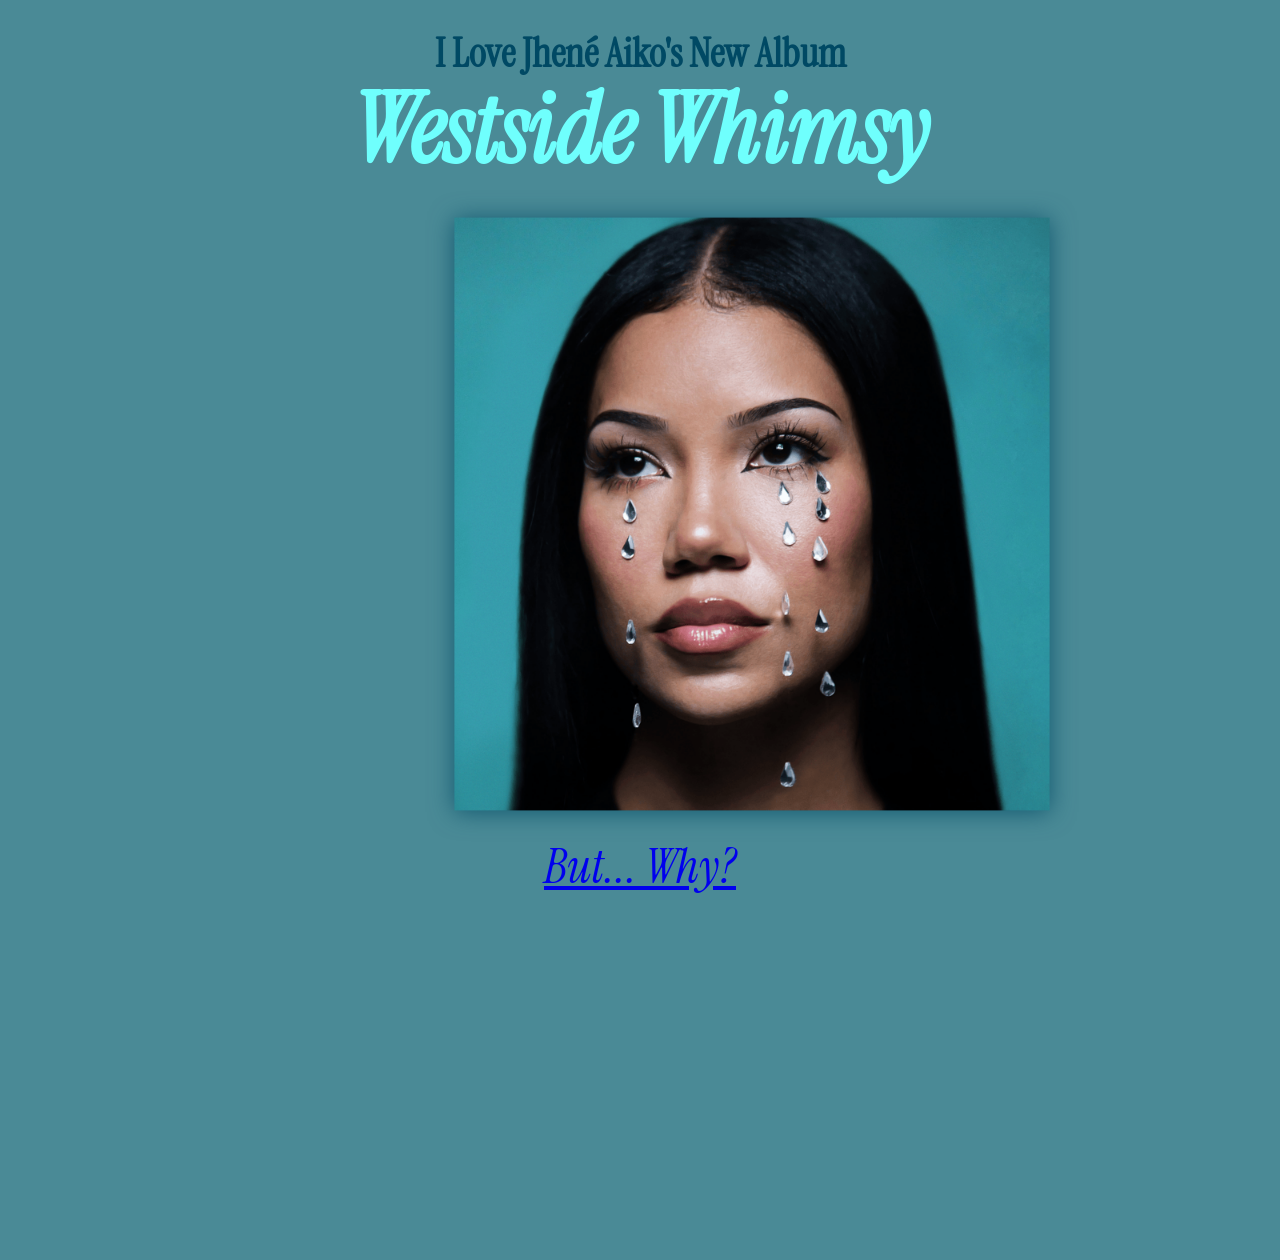
<file: index.html>
<!doctype html>
<html lang="en">
<head>
	<meta charset="utf-8">
	<title>homepage</title>
	<link rel="preconnect" href="https://fonts.googleapis.com">
<link rel="preconnect" href="https://fonts.gstatic.com" crossorigin>
<link href="https://fonts.googleapis.com/css2?family=Archivo+Black&family=DM+Sans:ital,opsz,wght@0,9..40,100..1000;1,9..40,100..1000&family=Instrument+Serif:ital@0;1&display=swap" rel="stylesheet">
	<link rel="stylesheet" href="./assets/css/styles.css">
</head>
<body class="homepage"
<body>
	<h1>I Love Jhené Aiko's New Album</h1>
	<h2>Westside Whimsy</h2>
	<img class="cover" src="assets/img/cover.png" alt="Woman in front of teal background, with rhinestone tears">
	<script src="./assets/js/main.js"></script>
	<p><a href="page-2-tracklist.html">But... Why?</a></p>
</body>
</html>
</file>
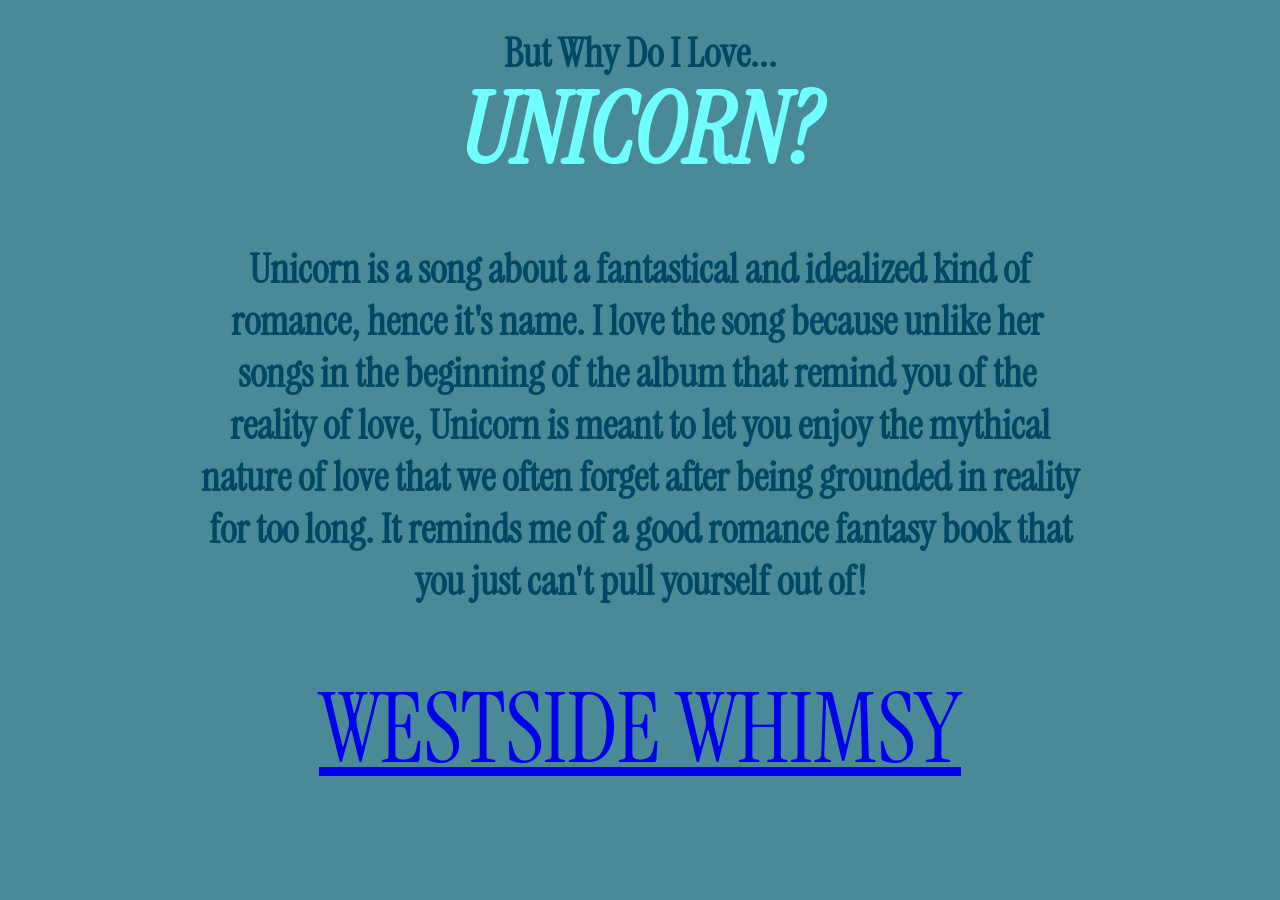
<file: page-10-unicorn.html>
<!doctype html>
<html lang="en">
<head>
	<meta charset="utf-8">
	<title>Unicorn</title>
	<link rel="preconnect" href="https://fonts.googleapis.com">
<link rel="preconnect" href="https://fonts.gstatic.com" crossorigin>
<link href="https://fonts.googleapis.com/css2?family=Archivo+Black&family=DM+Sans:ital,opsz,wght@0,9..40,100..1000;1,9..40,100..1000&family=Instrument+Serif:ital@0;1&display=swap" rel="stylesheet">
	<link rel="stylesheet" href="./assets/css/styles.css">
</head>

<body>
	<h1>But Why Do I Love...</h1>
	<h2>UNICORN?</h2>

	<script src="./assets/js/main.js"></script>
</body>
<div class="why"

<body>

<h1><pre>
Unicorn is a song about a fantastical and idealized kind of
romance, hence it's name. I love the song because unlike her 
songs in the beginning of the album that remind you of the 
reality of love, Unicorn is meant to let you enjoy the mythical
nature of love that we often forget after being grounded in reality
for too long. It reminds me of a good romance fantasy book that
you just can't pull yourself out of!
</pre></h1>

<div class="back"
	<h4><a href="index.html">
WESTSIDE WHIMSY </a>
</h4>

</body>



</html>
</file>
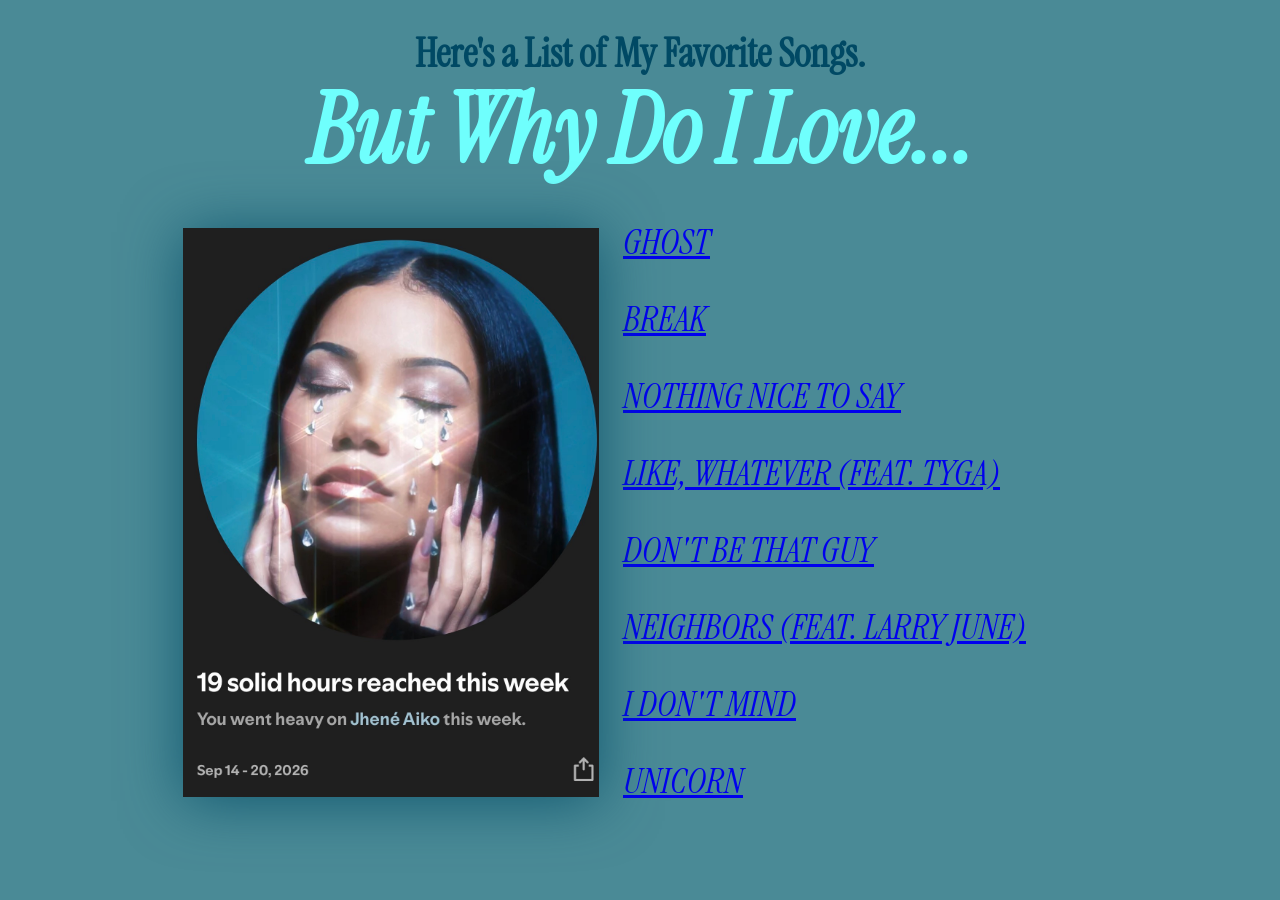
<file: page-2-tracklist.html>
<!doctype html>
<html lang="en">
<head>
	<meta charset="utf-8">
	<title>Tracklist</title>
	<link rel="preconnect" href="https://fonts.googleapis.com">
<link rel="preconnect" href="https://fonts.gstatic.com" crossorigin>
<link href="https://fonts.googleapis.com/css2?family=Archivo+Black&family=DM+Sans:ital,opsz,wght@0,9..40,100..1000;1,9..40,100..1000&family=Instrument+Serif:ital@0;1&display=swap" rel="stylesheet">
	<link rel="stylesheet" href="./assets/css/styles.css">
</head>
<body class="butwhy"
<body>

	<h1>Here's a List of My Favorite Songs.</h1>
	<h2>But Why Do I Love...</h2>
	<img class="stats" src="assets/img/stats.jpg" alt="Woman in front of teal background, with rhinestone tears">
	<script src="./assets/js/main.js"></script>
	<div class="tracklist"
<p><pre>
<a href="page-3-ghost.html">
GHOST</a><a href="page-4-break.html">
BREAK</a><a href="page-5-NNTS.html">
NOTHING NICE TO SAY</a><a href="page-6-LW.html">
LIKE, WHATEVER (FEAT. TYGA)</a><a href="page-7-DBTG.html">
DON'T BE THAT GUY</a><a href="page-8-neighbors.html">
NEIGHBORS (FEAT. LARRY JUNE)</a><a href="page-9-IDM.html">
I DON'T MIND</a><a href="page-10-unicorn.html">
UNICORN</a>
</a>
</pre></p>
</body>
</html>
</file>
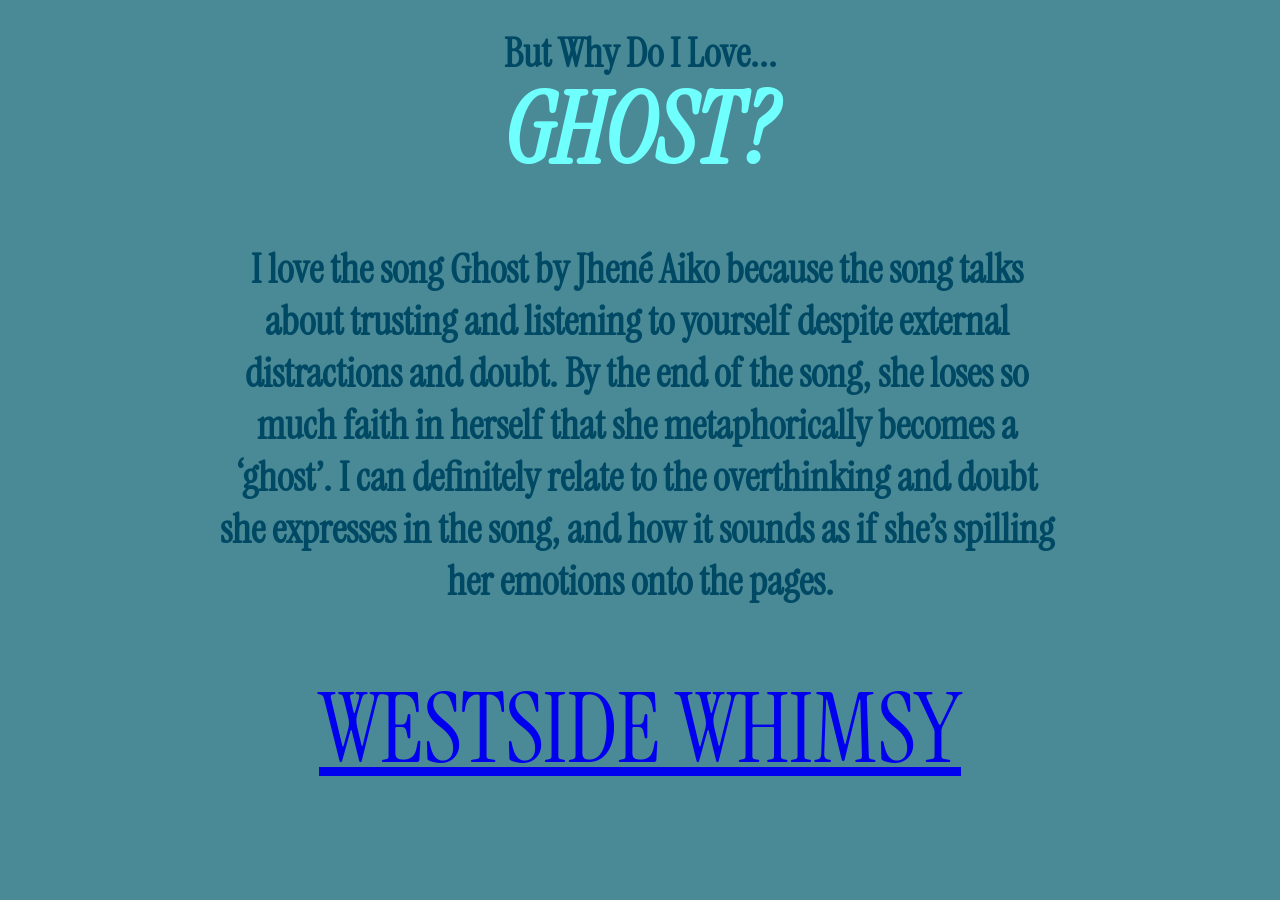
<file: page-3-ghost.html>
<!doctype html>
<html lang="en">
<head>
	<meta charset="utf-8">
	<title>Ghost</title>
	<link rel="preconnect" href="https://fonts.googleapis.com">
<link rel="preconnect" href="https://fonts.gstatic.com" crossorigin>
<link href="https://fonts.googleapis.com/css2?family=Archivo+Black&family=DM+Sans:ital,opsz,wght@0,9..40,100..1000;1,9..40,100..1000&family=Instrument+Serif:ital@0;1&display=swap" rel="stylesheet">
	<link rel="stylesheet" href="./assets/css/styles.css">
</head>

<body>
	<h1>But Why Do I Love...</h1>
	<h2>GHOST?</h2>

	<script src="./assets/js/main.js"></script>
</body>
<div class="why"

<body>

<h1><pre>
I love the song Ghost by Jhené Aiko because the song talks 
about trusting and listening to yourself despite external 
distractions and doubt. By the end of the song, she loses so 
much faith in herself that she metaphorically becomes a 
‘ghost’. I can definitely relate to the overthinking and doubt 
she expresses in the song, and how it sounds as if she’s spilling 
her emotions onto the pages.
</pre></h1>

<div class="back"
	<h4><a href="index.html">
WESTSIDE WHIMSY </a>
</h4>

</body>



</html>
</file>
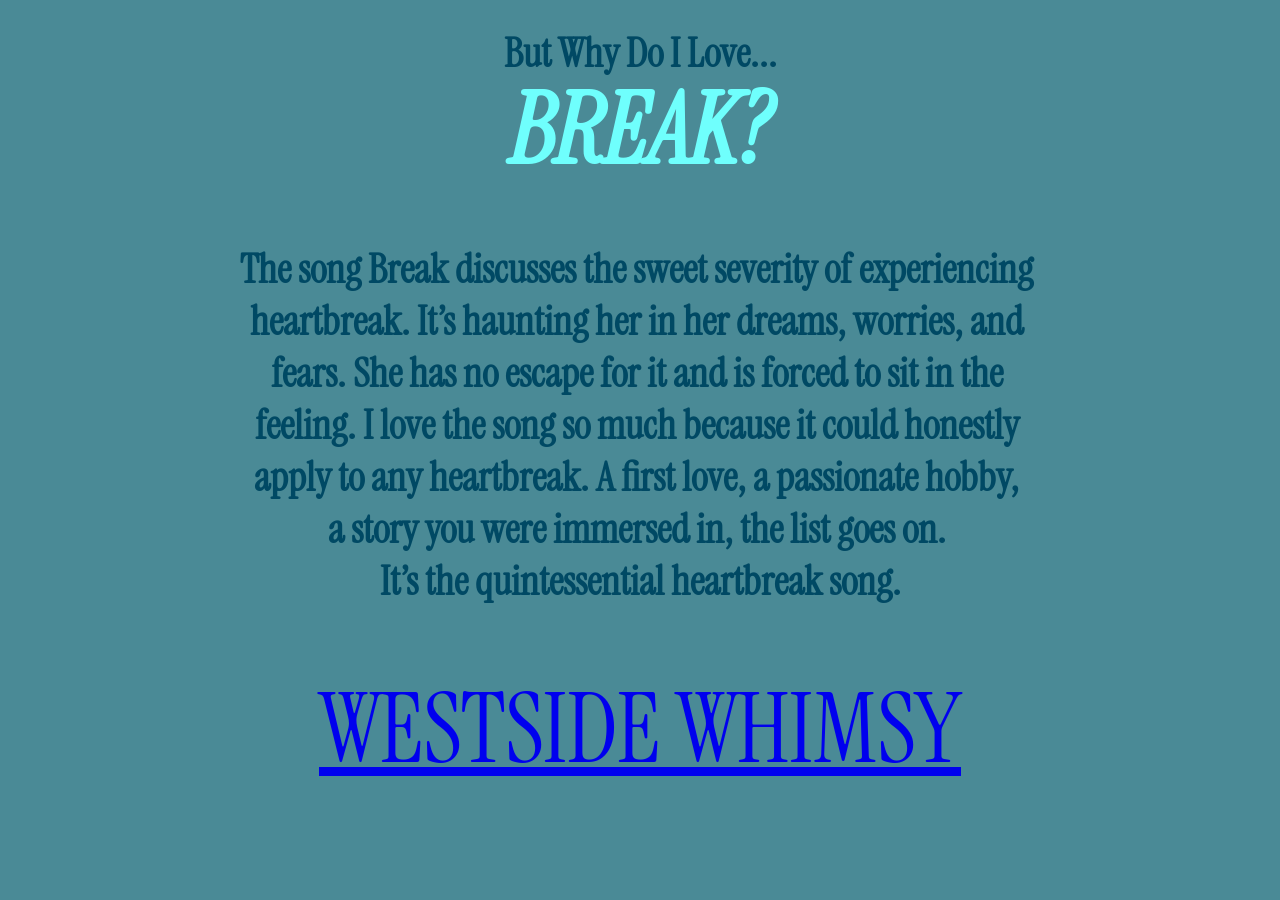
<file: page-4-break.html>
<!doctype html>
<html lang="en">
<head>
	<meta charset="utf-8">
	<title>Break</title>
	<link rel="preconnect" href="https://fonts.googleapis.com">
<link rel="preconnect" href="https://fonts.gstatic.com" crossorigin>
<link href="https://fonts.googleapis.com/css2?family=Archivo+Black&family=DM+Sans:ital,opsz,wght@0,9..40,100..1000;1,9..40,100..1000&family=Instrument+Serif:ital@0;1&display=swap" rel="stylesheet">
	<link rel="stylesheet" href="./assets/css/styles.css">
</head>

<body>
	<h1>But Why Do I Love...</h1>
	<h2>BREAK?</h2>

	<script src="./assets/js/main.js"></script>
</body>
<div class="why"

<body>

<h1><pre>
The song Break discusses the sweet severity of experiencing 
heartbreak. It’s haunting her in her dreams, worries, and 
fears. She has no escape for it and is forced to sit in the 
feeling. I love the song so much because it could honestly 
apply to any heartbreak. A first love, a passionate hobby, 
a story you were immersed in, the list goes on. 
It’s the quintessential heartbreak song.
</pre></h1>

<div class="back"
	<h4><a href="index.html">
WESTSIDE WHIMSY </a>
</h4>

</body>



</html>
</file>
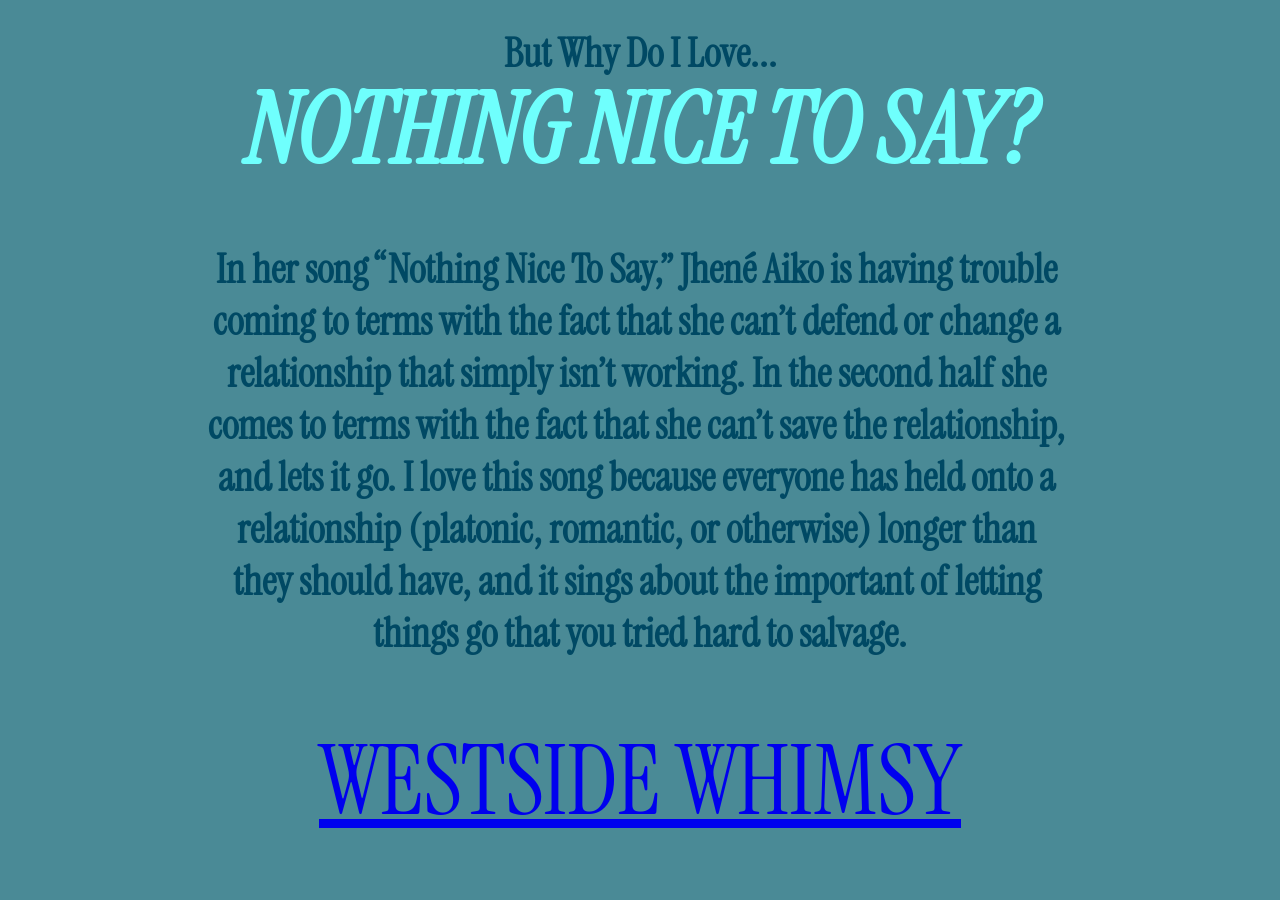
<file: page-5-NNTS.html>
<!doctype html>
<html lang="en">
<head>
	<meta charset="utf-8">
	<title>Nothing Nice To Say</title>
	<link rel="preconnect" href="https://fonts.googleapis.com">
<link rel="preconnect" href="https://fonts.gstatic.com" crossorigin>
<link href="https://fonts.googleapis.com/css2?family=Archivo+Black&family=DM+Sans:ital,opsz,wght@0,9..40,100..1000;1,9..40,100..1000&family=Instrument+Serif:ital@0;1&display=swap" rel="stylesheet">
	<link rel="stylesheet" href="./assets/css/styles.css">
</head>

<body>
	<h1>But Why Do I Love...</h1>
	<h2>NOTHING NICE TO SAY?</h2>

	<script src="./assets/js/main.js"></script>
</body>
<div class="why"

<body>

<h1><pre>
In her song “Nothing Nice To Say,” Jhené Aiko is having trouble 
coming to terms with the fact that she can’t defend or change a 
relationship that simply isn’t working. In the second half she 
comes to terms with the fact that she can’t save the relationship, 
and lets it go. I love this song because everyone has held onto a 
relationship (platonic, romantic, or otherwise) longer than 
they should have, and it sings about the important of letting 
things go that you tried hard to salvage.
</pre></h1>

<div class="back"
	<h4><a href="index.html">
WESTSIDE WHIMSY </a>
</h4>

</body>



</html>
</file>
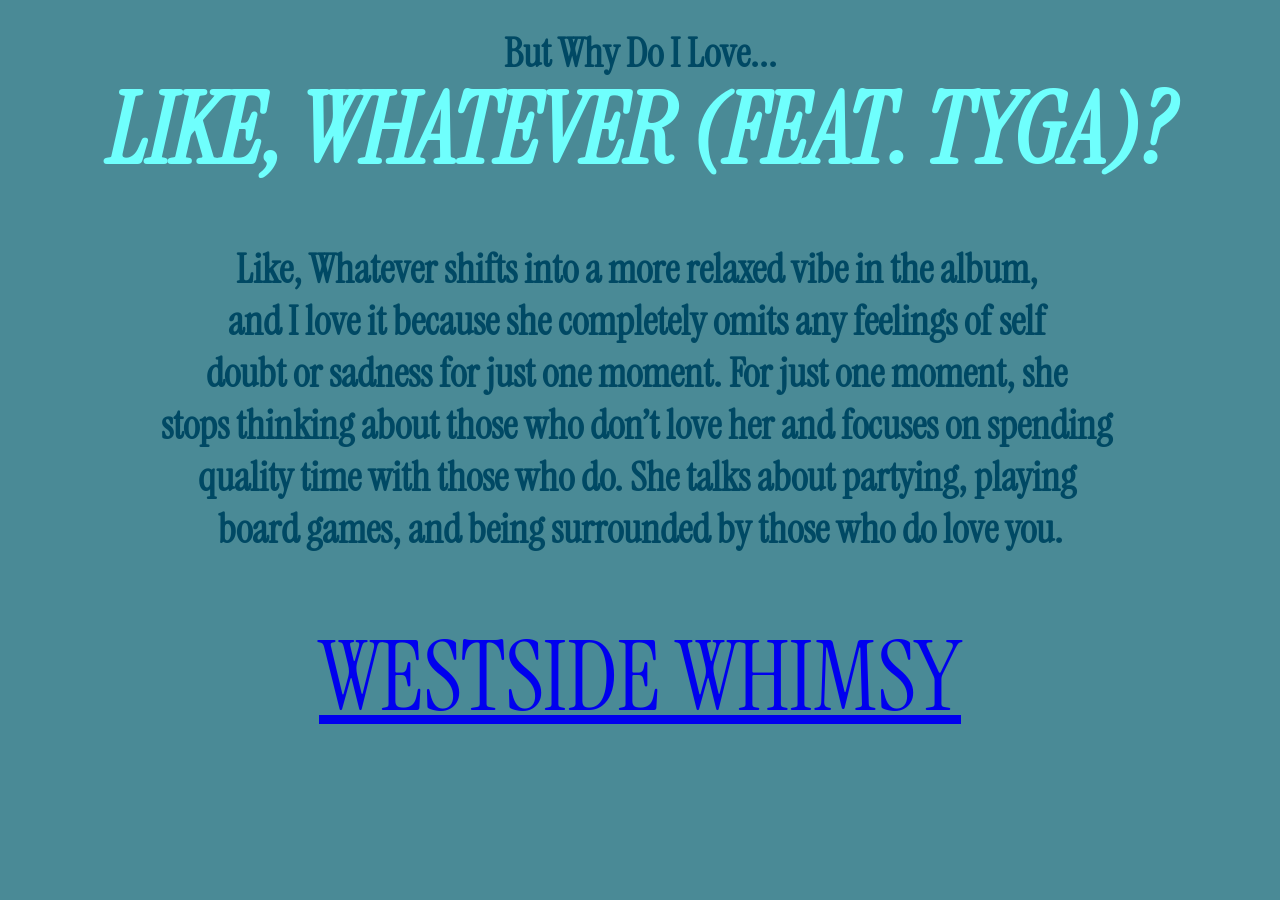
<file: page-6-LW.html>
<!doctype html>
<html lang="en">
<head>
	<meta charset="utf-8">
	<title>Like, Whatever (Feat. Tyga)</title>
	<link rel="preconnect" href="https://fonts.googleapis.com">
<link rel="preconnect" href="https://fonts.gstatic.com" crossorigin>
<link href="https://fonts.googleapis.com/css2?family=Archivo+Black&family=DM+Sans:ital,opsz,wght@0,9..40,100..1000;1,9..40,100..1000&family=Instrument+Serif:ital@0;1&display=swap" rel="stylesheet">
	<link rel="stylesheet" href="./assets/css/styles.css">
</head>

<body>
	<h1>But Why Do I Love...</h1>
	<h2>LIKE, WHATEVER (FEAT. TYGA)?</h2>

	<script src="./assets/js/main.js"></script>
</body>
<div class="why"

<body>

<h1><pre>
Like, Whatever shifts into a more relaxed vibe in the album, 
and I love it because she completely omits any feelings of self 
doubt or sadness for just one moment. For just one moment, she 
stops thinking about those who don’t love her and focuses on spending 
quality time with those who do. She talks about partying, playing 
board games, and being surrounded by those who do love you.
</pre></h1>

<div class="back"
	<h4><a href="index.html">
WESTSIDE WHIMSY </a>
</h4>

</body>



</html>
</file>
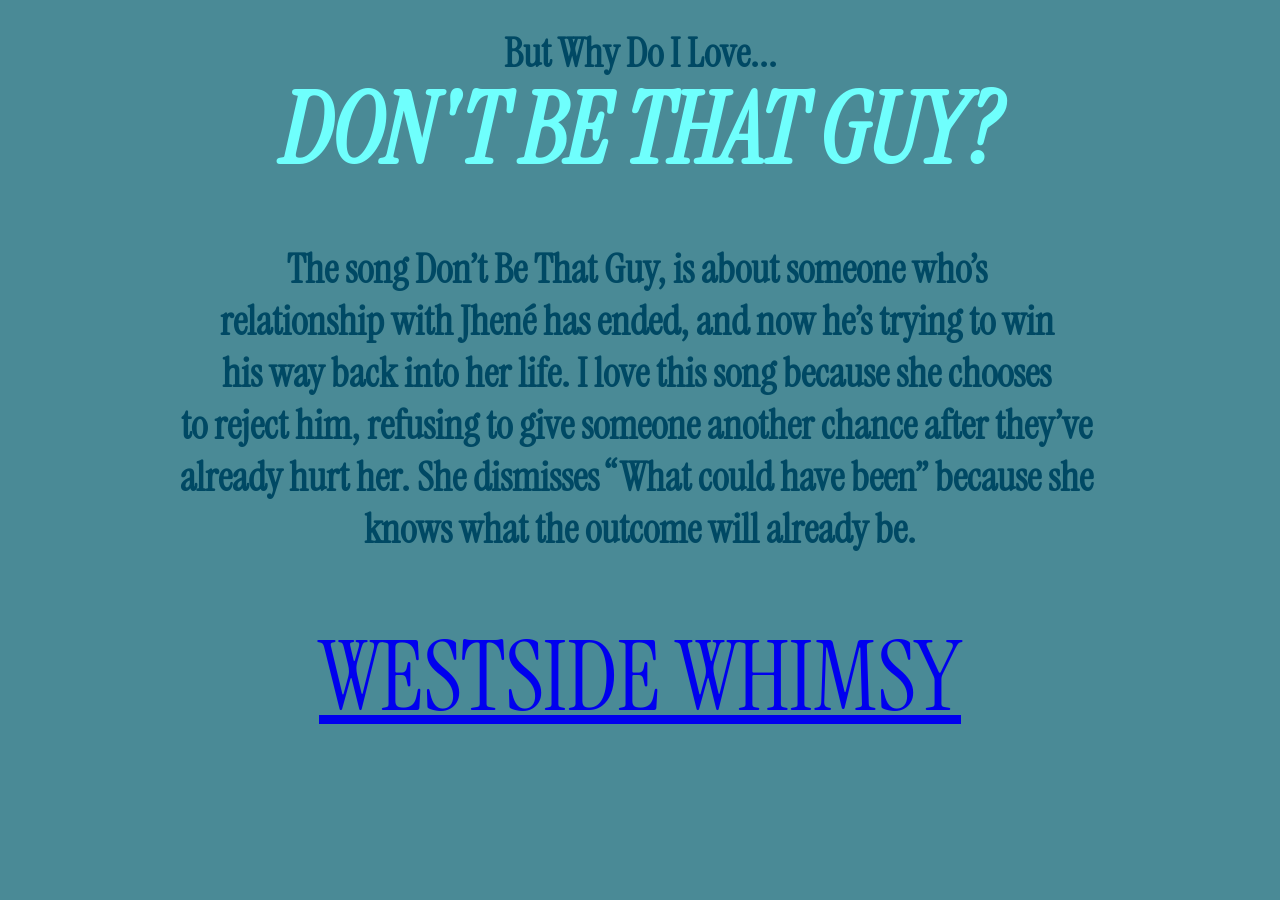
<file: page-7-DBTG.html>
<!doctype html>
<html lang="en">
<head>
	<meta charset="utf-8">
	<title>Don't Be That Guy</title>
	<link rel="preconnect" href="https://fonts.googleapis.com">
<link rel="preconnect" href="https://fonts.gstatic.com" crossorigin>
<link href="https://fonts.googleapis.com/css2?family=Archivo+Black&family=DM+Sans:ital,opsz,wght@0,9..40,100..1000;1,9..40,100..1000&family=Instrument+Serif:ital@0;1&display=swap" rel="stylesheet">
	<link rel="stylesheet" href="./assets/css/styles.css">
</head>

<body>
	<h1>But Why Do I Love...</h1>
	<h2>DON'T BE THAT GUY?</h2>

	<script src="./assets/js/main.js"></script>
</body>
<div class="why"

<body>

<h1><pre>
The song Don’t Be That Guy, is about someone who’s 
relationship with Jhené has ended, and now he’s trying to win 
his way back into her life. I love this song because she chooses 
to reject him, refusing to give someone another chance after they’ve 
already hurt her. She dismisses “What could have been” because she 
knows what the outcome will already be.
</pre></h1>

<div class="back"
	<h4><a href="index.html">
WESTSIDE WHIMSY </a>
</h4>

</body>



</html>
</file>
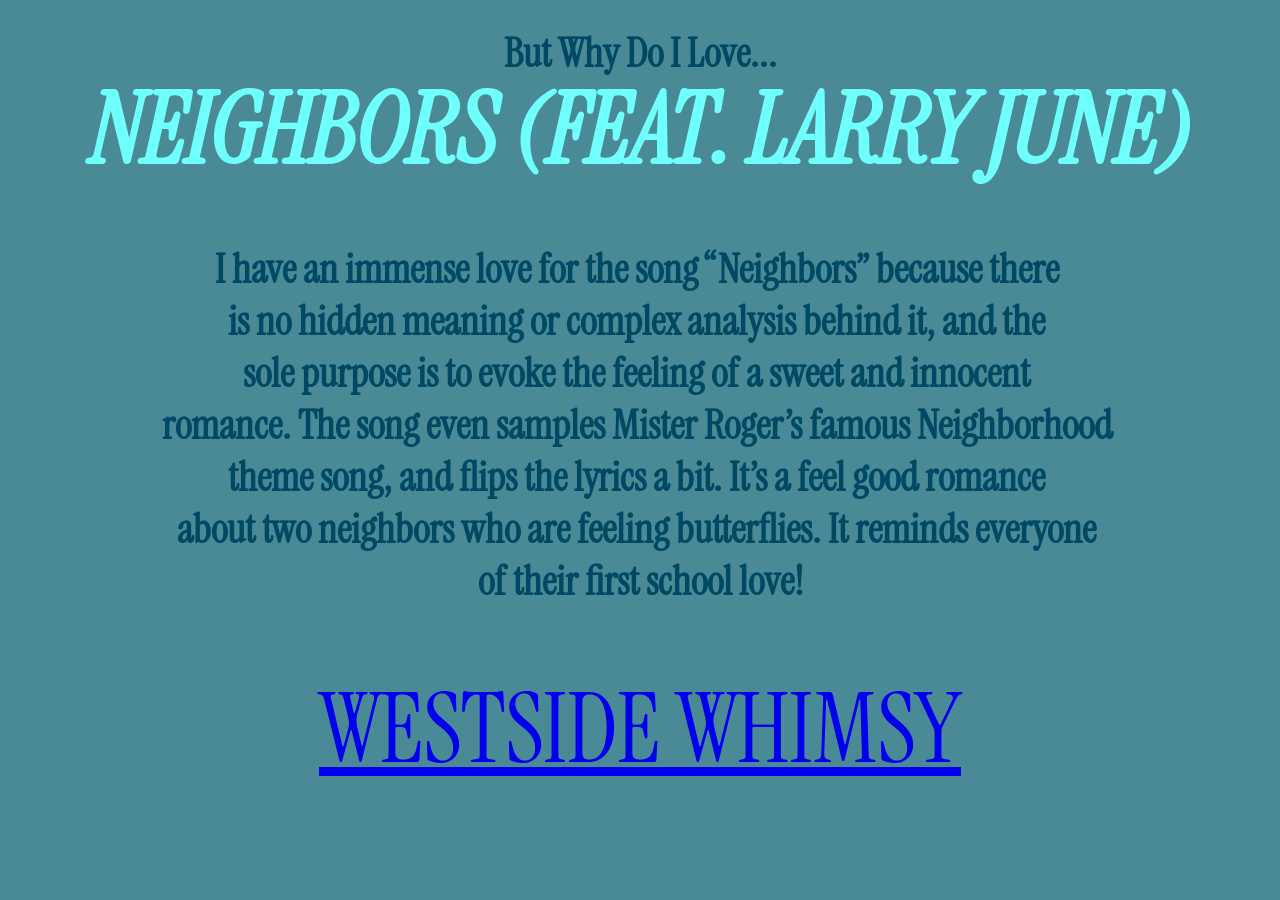
<file: page-8-neighbors.html>
<!doctype html>
<html lang="en">
<head>
	<meta charset="utf-8">
	<title>Neighbors (Feat. Larry June)</title>
	<link rel="preconnect" href="https://fonts.googleapis.com">
<link rel="preconnect" href="https://fonts.gstatic.com" crossorigin>
<link href="https://fonts.googleapis.com/css2?family=Archivo+Black&family=DM+Sans:ital,opsz,wght@0,9..40,100..1000;1,9..40,100..1000&family=Instrument+Serif:ital@0;1&display=swap" rel="stylesheet">
	<link rel="stylesheet" href="./assets/css/styles.css">
</head>

<body>
	<h1>But Why Do I Love...</h1>
	<h2>NEIGHBORS (FEAT. LARRY JUNE)</h2>

	<script src="./assets/js/main.js"></script>
</body>
<div class="why"

<body>

<h1><pre>
I have an immense love for the song “Neighbors” because there 
is no hidden meaning or complex analysis behind it, and the 
sole purpose is to evoke the feeling of a sweet and innocent 
romance. The song even samples Mister Roger’s famous Neighborhood 
theme song, and flips the lyrics a bit. It’s a feel good romance 
about two neighbors who are feeling butterflies. It reminds everyone 
of their first school love!
</pre></h1>

<div class="back"
	<h4><a href="index.html">
WESTSIDE WHIMSY </a>
</h4>

</body>



</html>
</file>
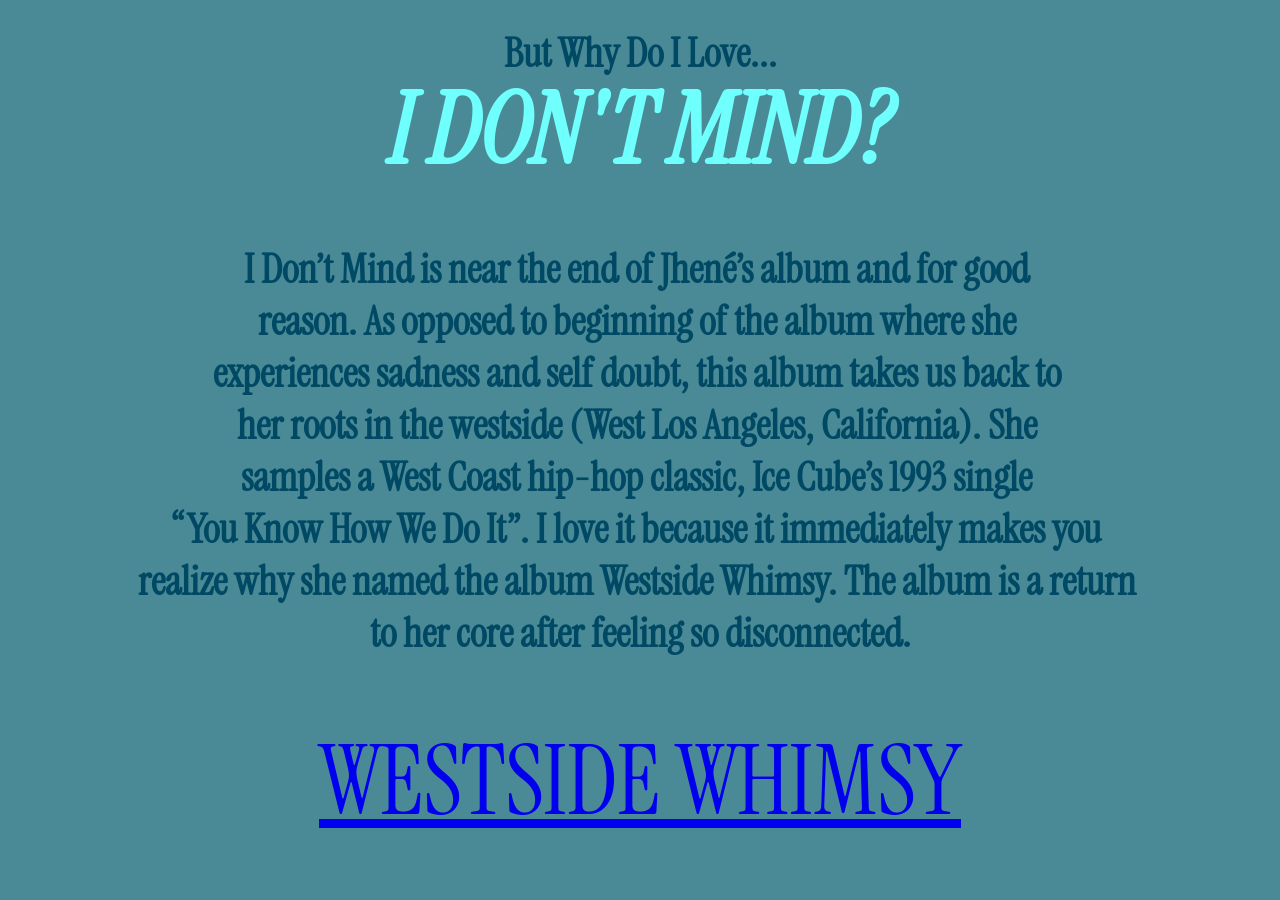
<file: page-9-IDM.html>
<!doctype html>
<html lang="en">
<head>
	<meta charset="utf-8">
	<title>I Don't Mind</title>
	<link rel="preconnect" href="https://fonts.googleapis.com">
<link rel="preconnect" href="https://fonts.gstatic.com" crossorigin>
<link href="https://fonts.googleapis.com/css2?family=Archivo+Black&family=DM+Sans:ital,opsz,wght@0,9..40,100..1000;1,9..40,100..1000&family=Instrument+Serif:ital@0;1&display=swap" rel="stylesheet">
	<link rel="stylesheet" href="./assets/css/styles.css">
</head>

<body>
	<h1>But Why Do I Love...</h1>
	<h2>I DON'T MIND?</h2>

	<script src="./assets/js/main.js"></script>
</body>
<div class="why"

<body>

<h1><pre>
I Don’t Mind is near the end of Jhené’s album and for good 
reason. As opposed to beginning of the album where she 
experiences sadness and self doubt, this album takes us back to 
her roots in the westside (West Los Angeles, California). She 
samples a West Coast hip-hop classic, Ice Cube’s 1993 single 
“You Know How We Do It”. I love it because it immediately makes you 
realize why she named the album Westside Whimsy. The album is a return 
to her core after feeling so disconnected.
</pre></h1>

<div class="back"
	<h4><a href="index.html">
WESTSIDE WHIMSY </a>
</h4>

</body>



</html>
</file>
<file: assets/css/styles.css>
/* styles.css */

 body {

background-color: #4a8a96;

}

* {

font-family: "Instrument Serif";
}

h1 {
text-align: center;
margin-bottom: -90px;
	font-size: 40px;
color: #004964;
}

h2 {
	text-align: center;
font-size: 96px;
color: #6ffffd;
font-style: italic;
}

.cover {
scale: 0.4;
margin-top: -500px;
align-items: center;
filter: drop-shadow(0px 4px 30px rgba(0, 73, 100, 0.781));
}

p {
text-align: center;
	font-size: 48px;
	margin-top: -425px;
	color: #6ffffd;
	font-style: italic;
	text-decoration: underline;
	}

.stats {
margin-right: 845px;
max-width: 416px;
max-height: 569px;
filter: drop-shadow(0px 4px 30px rgba(0, 73, 100, 0.781));
padding-left: 175px;
margin-top: -45px;
margin-bottom: 45px;
	}

.tracklist {
margin-top: -755px;
margin-left: 440px;
text-align: left;
font-size: 35px;
line-height: 2.2;
font-style: italic;
color: #6ffffd;
text-decoration: underline;
padding-left: 175px;
margin-bottom: 45px;
}

.back {

font-size: 96px;
color: #6ffffd;
text-decoration: underline;
margin-top: 150px;
text-align: center;
}

.why {
margin-top: -30px;

}
</file>
